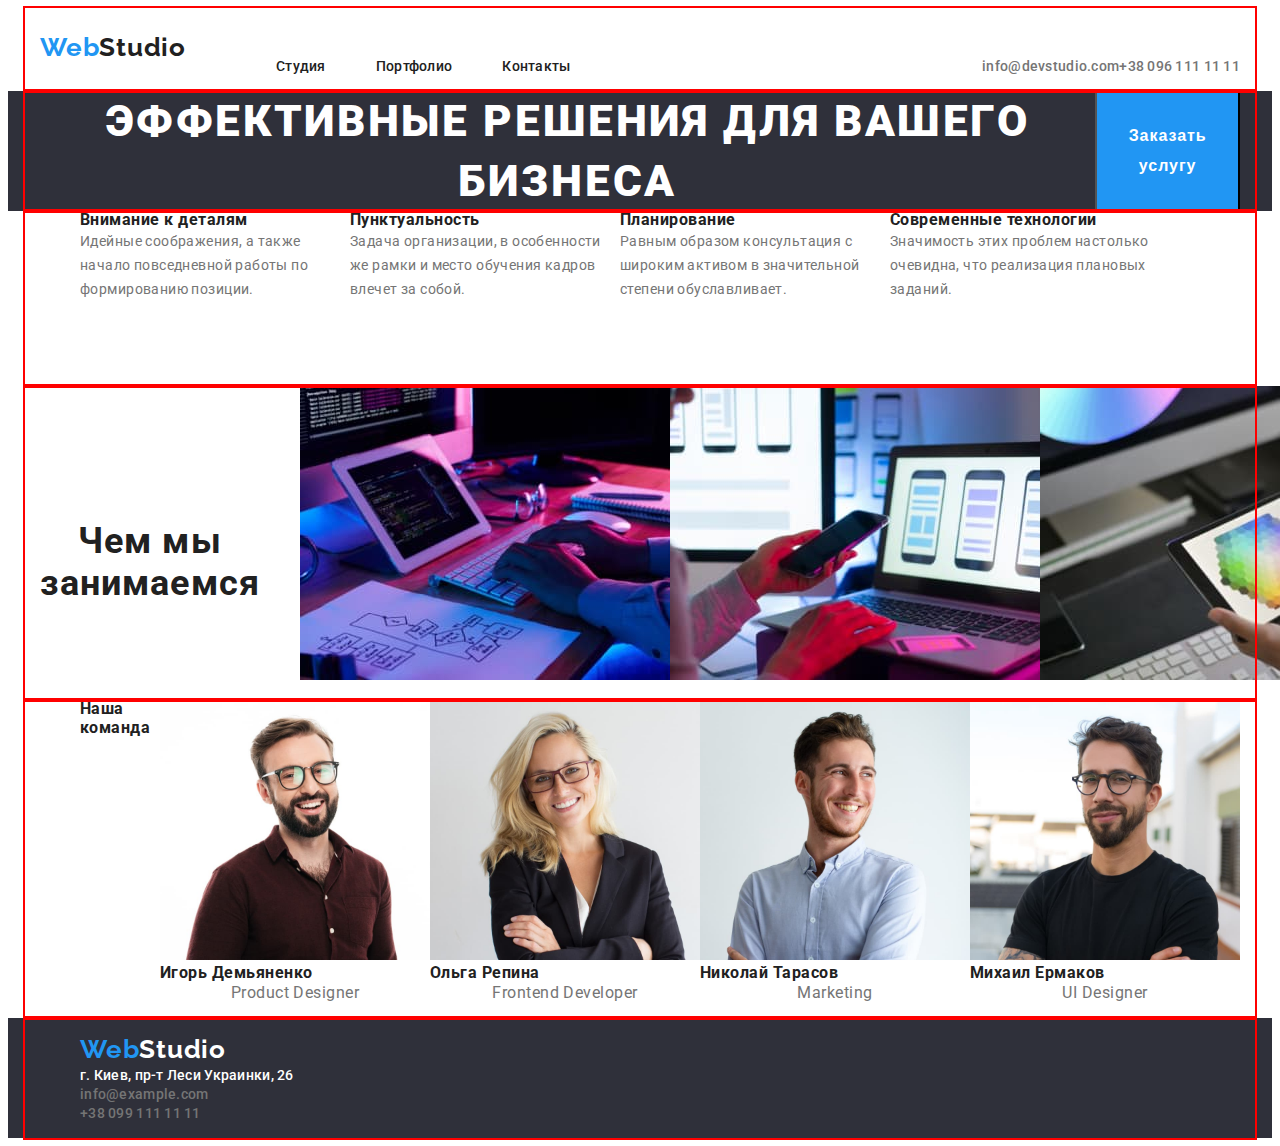
<file: index.html>
<!DOCTYPE html>
<html lang="ru">
  <head>
    <meta charset="UTF-8" />
    <meta http-equiv="X-UA-Compatible" content="IE=edge" />
    <meta name="viewport" content="width=device-width, initial-scale=1.0" />
    <title>WebStudio</title>
    <link
      rel="stylesheet"
      href="https://cdnjs.cloudflare.com/ajax/libs/modern-normalize/1.1.0/modern-normalize.min.css"
      integrity="sha512-wpPYUAdjBVSE4KJnH1VR1HeZfpl1ub8YT/NKx4PuQ5NmX2tKuGu6U/JRp5y+Y8XG2tV+wKQpNHVUX03MfMFn9Q=="
      crossorigin="anonymous"
      referrerpolicy="no-referrer"
    />
    <link rel="preconnect" href="https://fonts.googleapis.com" />
    <link rel="preconnect" href="https://fonts.gstatic.com" crossorigin />
    <link
      href="https://fonts.googleapis.com/css2?family=Raleway:wght@700&family=Roboto:wght@400;500;700;900&display=swap"
      rel="stylesheet"
    />
    <link rel="stylesheet" href="./css/style.css" />
  </head>
  <body>
    <header class="start">
      <div class="container">
      <nav class="navigation">
        <a class="logo" href="">Web<span class="logo-element-one">Studio</span></a>
        <ul class="nav-link-list-one">
          <li class="nav-element"><a href="" class="link-head-one">Студия</a></li>
          <li class="nav-element"><a href="portfolio.html" class="link-head-one">Портфолио</a></li>
          <li class="nav-element"><a href="" class="link-head-one">Контакты</a></li>
        </ul>
      </nav> 
           
      <ul class="nav-link-list-two">
        <li class="nav-element-two"><a class="link-head" href="mailto:info@devstudio.com">info@devstudio.com</a></li>
        <li class="nav-element-two"><a class="link-head" href="tel:+380961111111">+38 096 111 11 11</a></li>
      </ul> 
                  
      </div>
    </header>
    <main>
      <section class="section-head">
        <div class="container">
        <h1 class="hero-one">Эффективные решения для вашего бизнеса</h1>
        <button class="press-it" type="button">Заказать услугу</button>
        </div>
      </section>
      <section>
        <div class="container">
        <div class="items">
        <ul class="section-middle">
          <li>           
            <h3 class="hero-info">Внимание к деталям</h3>
            <p class="description">
              Идейные соображения, а также начало повседневной работы по формированию позиции.
            </p>            
          </li>
          <li>            
            <h3 class="hero-info">Пунктуальность</h3>
            <p class="description">
              Задача организации, в особенности же рамки и место обучения кадров влечет за собой.
            </p>            
          </li>
          <li>            
            <h3 class="hero-info">Планирование</h3>
            <p class="description">
              Равным образом консультация с широким активом в значительной степени обуславливает.
            </p>            
          </li>
          <li>            
            <h3 class="hero-info">Современные технологии</h3>
            <p class="description">
              Значимость этих проблем настолько очевидна, что реализация плановых заданий.
            </p>            
          </li>
        </ul>
        </div>
      </div>
      </section>
      <section>
        <div class="container">  
          <h2 class="hero-two">Чем мы занимаемся</h2>      
        <ul class="section-bottom">           
          <li><img src="./images/box_1.jpg" alt="разработка_по" width="370" height="294" /></li>
          <li>
            <img
              src="./images/box_2.jpg"
              alt="разработка_по_для_мобильных"
              width="370"
              height="294"
            />
          </li>
          <li>
            <img src="./images/box_3.jpg" alt="разработка_дизайна" width="370" height="294" />
          </li>
        </ul>
        </div>
      </section>
      <section>
        <div class="container">        
        <ul class="section-bottom-two">
          <li><h2 class="hero-three">Наша команда</h2></li>
          <li>            
            <img src="./images/team/img_1.jpg" alt="Product_Designer" width="270" height="260" /> 
            <div class="foto-pad">          
            <h3 class="hero-three">Игорь Демьяненко</h3>
            <p class="profession">Product Designer</p>
            </div>
          </li>
          <li>            
            <img src="./images/team/img_2.jpg" alt="Frontend_Developer" width="270" height="260" />  
            <div class="foto-pad">          
            <h3 class="hero-three">Ольга Репина</h3>
            <p class="profession">Frontend Developer</p>
            </div>
          </li>
          <li>            
            <img src="./images/team/img_3.jpg" alt="Marketing" width="270" height="260" /> 
            <div class="foto-pad">           
            <h3 class="hero-three">Николай Тарасов</h3>
            <p class="profession">Marketing</p>
            </div>
          </li>
          <li>            
            <img src="./images/team/img_4.jpg" alt="UI_Designer" width="270" height="260" /> 
            <div class="foto-pad">           
            <h3 class="hero-three">Михаил Ермаков</h3>
            <p class="profession">UI Designer</p>
            </div>
          </li>
        </ul>
        </div>
      </section>
    </main>
    <footer class="foot">
      <div class="container">
        <address class="foot-adress">
          <ul class="adress-id">
           <li><a class="logo" href="">Web<span class="logo-foot-element">Studio</span></a></li>       
          <li class="adress-element">
            <a class="link-foot-color" href="https://goo.gl/maps/4eF4YuGWMqRtuZ2J6">г. Киев, пр-т Леси Украинки, 26</a>
          </li>
          <li class="adress-element">
            <a class="link-foot" href="mailto:info@example.com">info@example.com</a>
          </li>
          <li class="adress-element">
            <a class="link-foot" href="tel:+380991111111">+38 099 111 11 11</a>
          </li>
          </div>
        </ul>
      </address>
      </div>
    </footer>
  </body>
</html>
</file>
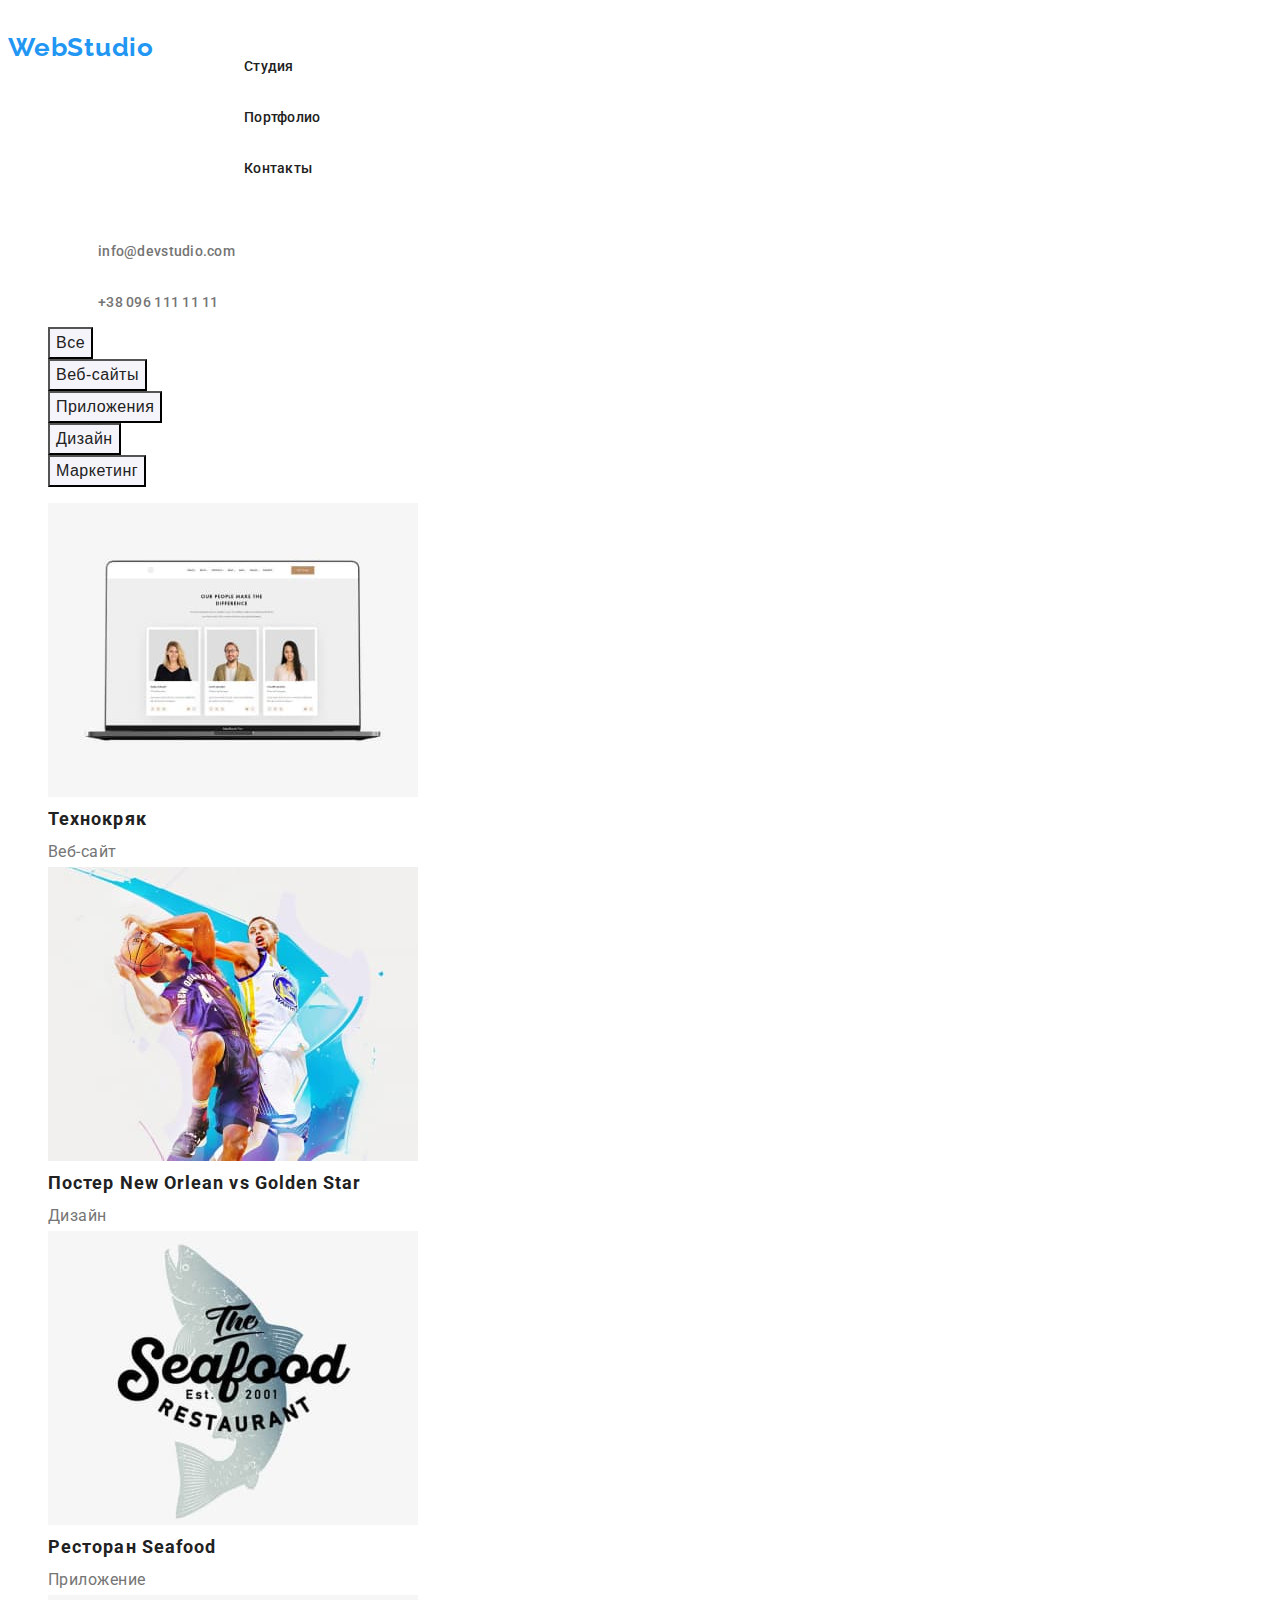
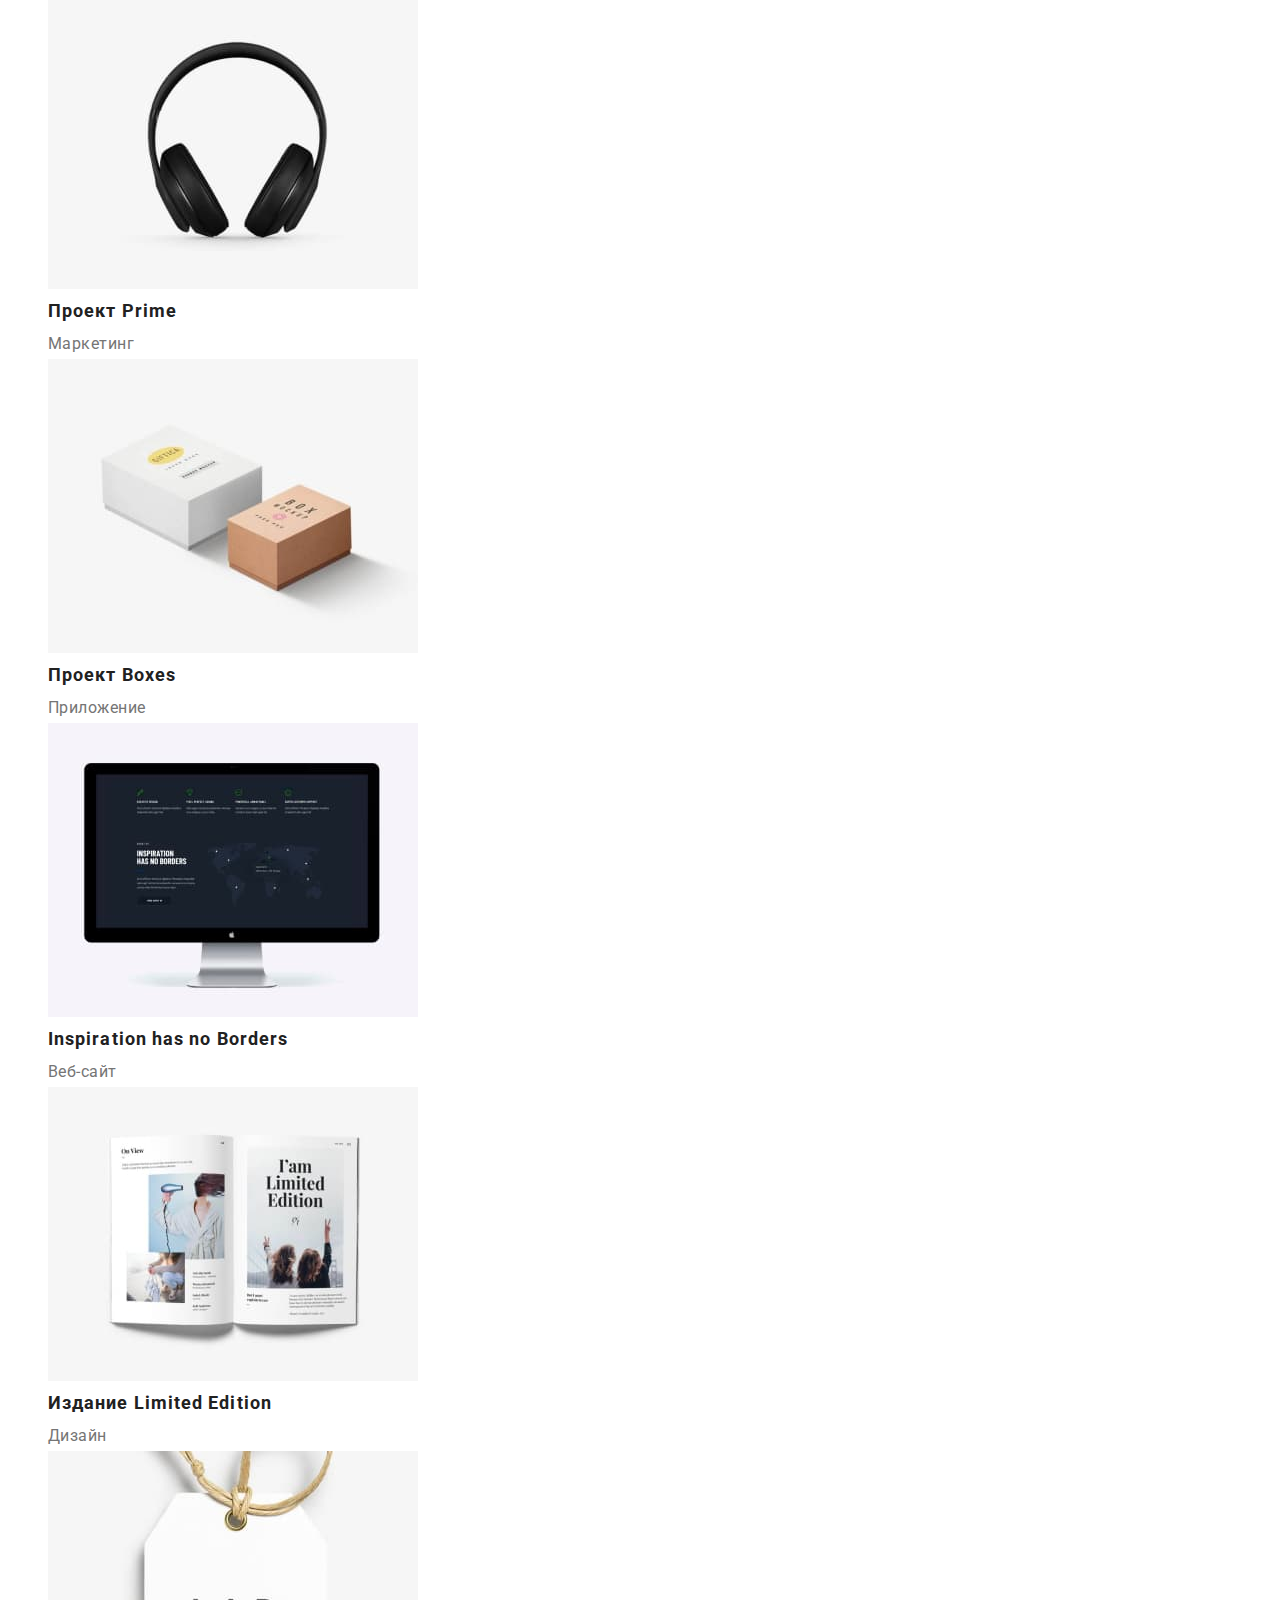
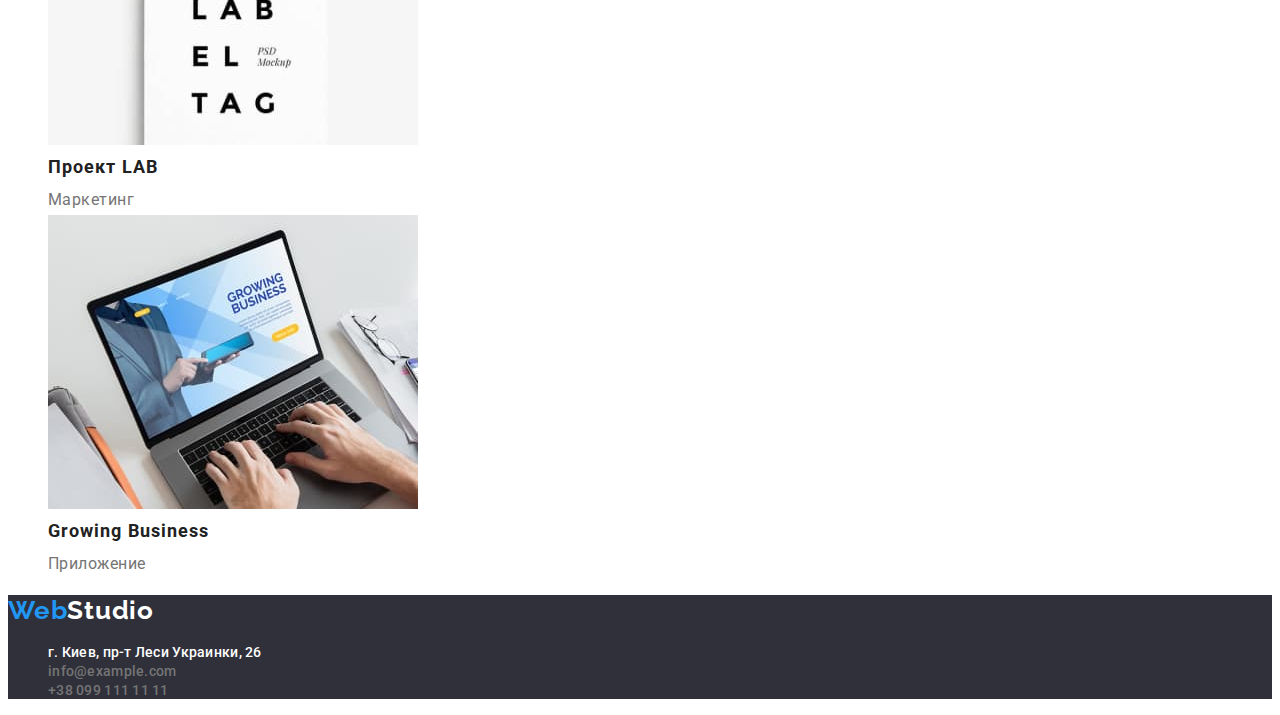
<file: portfolio.html>
<!DOCTYPE html>
<html lang="ru">
  <head>
    <meta charset="UTF-8" />
    <meta http-equiv="X-UA-Compatible" content="IE=edge" />
    <meta name="viewport" content="width=device-width, initial-scale=1.0" />
    <title>Portfolio</title>
    <link
      rel="stylesheet"
      href="https://cdnjs.cloudflare.com/ajax/libs/modern-normalize/1.1.0/modern-normalize.min.css"
      integrity="sha512-wpPYUAdjBVSE4KJnH1VR1HeZfpl1ub8YT/NKx4PuQ5NmX2tKuGu6U/JRp5y+Y8XG2tV+wKQpNHVUX03MfMFn9Q=="
      crossorigin="anonymous"
      referrerpolicy="no-referrer"
    />
    <link rel="preconnect" href="https://fonts.googleapis.com" />
    <link rel="preconnect" href="https://fonts.gstatic.com" crossorigin />
    <link
      href="https://fonts.googleapis.com/css2?family=Raleway:wght@700&family=Roboto:wght@400;500;700;900&display=swap"
      rel="stylesheet"
    />
    <link rel="stylesheet" href="./css/style.css" />
  </head>
  <body class="main-srift">
     <header class="start">
      <nav class="navigation">
        <a class="logo" href="">Web<span class="logo-element">Studio</span></a>
        <ul class="navigation-list">
          <li class="nav-element"><a href="index.html" class="link-head-one">Студия</a></li>
          <li class="nav-element"><a href="" class="link-head-one">Портфолио</a></li>
          <li class="nav-element"><a href="" class="link-head-one">Контакты</a></li>
        </ul>
      </nav>
      <ul>
        <li class="nav-element"><a class="link-head" href="mailto:info@devstudio.com">info@devstudio.com</a></li>
        <li class="nav-element"><a class="link-head" href="tel:+380961111111">+38 096 111 11 11</a></li>
      </ul>
    </header>
    <main>
      <section class="button-list">
        <h1 hidden>WebStudio</h1>
        <ul>
          <li class="button-element">
            <button class="portfolio-button" type="button">Все</button>
          </li>
          <li class="button-element">
            <button class="portfolio-button" type="button">Веб-сайты</button>
          </li>
          <li class="button-element">
            <button class="portfolio-button" type="button">Приложения</button>
          </li>
          <li class="button-element">
            <button class="portfolio-button" type="button">Дизайн</button>
          </li>
          <li class="button-element">
            <button class="portfolio-button" type="button">Маркетинг</button>
          </li>
        </ul>

        <ul>
          <li class="img-list-element">
            <img src="./images/img1.jpg" alt="Технокряк" width="370" />
            <h2 class="work-name">Технокряк</h2>
            <p class="description-port">Веб-сайт</p>
          </li>
          <li class="img-list-element">
            <img src="./images/img2.jpg" alt="Постер New Orlean vs Golden Star" width="370" />
            <h2 class="work-name">Постер New Orlean vs Golden Star</h2>
            <p class="description-port">Дизайн</p>
          </li>
          <li class="img-list-element">
            <img src="./images/img3.jpg" alt="Ресторан Seafood" width="370" />
            <h2 class="work-name">Ресторан Seafood</h2>
            <p class="description-port">Приложение</p>
          </li>
          <li class="img-list-element">
            <img src="./images/img4.jpg" alt="Проект Prime" width="370" />
            <h2 class="work-name">Проект Prime</h2>
            <p class="description-port">Маркетинг</p>
          </li>
          <li class="img-list-element">
            <img src="./images/img5.jpg" alt="Проект Boxes" width="370" />
            <h2 class="work-name">Проект Boxes</h2>
            <p class="description-port">Приложение</p>
          </li>
          <li class="img-list-element">
            <img src="./images/img6.jpg" alt="Inspiration has no Borders" width="370" />
            <h2 class="work-name">Inspiration has no Borders</h2>
            <p class="description-port">Веб-сайт</p>
          </li>
          <li class="img-list-element">
            <img src="./images/img7.jpg" alt="Издание Limited Edition" width="370" />
            <h2 class="work-name">Издание Limited Edition</h2>
            <p class="description-port">Дизайн</p>
          </li>
          <li class="img-list-element">
            <img src="./images/img8.jpg" alt="Проект LAB" width="370" />
            <h2 class="work-name">Проект LAB</h2>
            <p class="description-port">Маркетинг</p>
          </li>
          <li class="img-list-element">
            <img src="./images/img9.jpg" alt="Growing Business" width="370" />
            <h2 class="work-name">Growing Business</h2>
            <p class="description-port">Приложение</p>
          </li>
        </ul>
      </section>
    </main>
        <footer class="foot">
      <a class="logo" href="">Web<span class="logo-foot-element">Studio</span></a>
      <address>
        <ul class="adress-id">
          <li class="adress-element">
            <a class="link-foot-color" href="https://goo.gl/maps/4eF4YuGWMqRtuZ2J6"
              >г. Киев, пр-т Леси Украинки, 26</a
            >
          </li>
          <li class="adress-element">
            <a class="link-foot" href="mailto:info@example.com">info@example.com</a>
          </li>
          <li class="adress-element">
            <a class="link-foot" href="tel:+380991111111">+38 099 111 11 11</a>
          </li>
        </ul>
      </address>
    </footer>

  </body>
</html>
</file>
<file: css/style.css>
p,
h1,
h2,
h3,
h4,
h5,
h6 {
  margin: 0;
}
img {
}

/*переменние основніх цветов*/
:root {
  --blue-color: #2196f3;
  --white-color: #ffffff;
  --grey-color: #757575;
  --black-color: #212121;
}

body {
  font-family: roboto, sans-serif;
  color: var(--black-color);
}
/* header */
.container {
  display: flex;
}
.navigation {
  display: flex;
}
.nav-link-list-one {
  display: flex;
}
.nav-link-list-two {
  margin-left: auto;
  display: flex;
}

.nav-element {
  padding-top: 32px;
  margin-left: 50px;
}
.nav-element-two {
  padding-top: 32px;
}
.nav-element-two:last-child {
}

.section-head,
.section-bottom,
.section-bottom-two,
footer {
  margin-top: 0px;
}
.middle-height{
  height: 591px;
}
.section-middle,
.hero-two {
  margin-top: 0;
  margin-bottom: 56px;
}
.container {
  width: 1200px;
  padding-left: 15px;
  padding-right: 15px;
  margin: 0 auto;
  outline: 2px solid red;
}
/*logo стиль*/
.logo {
  padding-top: 24px;
  font-family: Raleway;
  font-weight: 700;
  font-size: 26px;
  line-height: 1.19;
  letter-spacing: 0.03em;
  color: var(--blue-color);
}
.logo-element-one {
  color: var(--black-color);
}
/* logo end */
.start {
  background-color: var(--white-color);
}

.navigation-one {
  font-weight: 500;
  font-size: 14px;
  line-height: calc(16 / 14);
  letter-spacing: 0.02em;
  color: var(--black-color);
}
.link-head-one:hover,
.link-head-one:focus,
.link-head:hover,
.link-head:focus,
.link-foot:hover,
.link-foot:focus,
.link-foot-color:hover,
.link-foot-color:focus {
  color: var(--blue-color);
}
.link-head,
.link-head-one,
.link-foot,
.link-foot-color {
  font-weight: 500;
  font-size: 14px;
  line-height: 1.14;
  letter-spacing: 0.02em;
  text-decoration: none;
  color: var(--grey-color);
}

.link-head-one {
  color: var(--black-color);
}
ul {
  list-style: none;
}
a {
  text-decoration: none;
  font-style: normal;
}

.section-head {
  background-color: #2f303a;
}
/* header end */
/* Body_____________________________________________________________________________Body */
.section-one {
  display: block;
}
.section-bottom {
  display: flex;
}
.section-bottom-two {
  display: flex;
}
/* кнопки */
.portfolio-button {
  font-weight: 500;
  font-size: 16px;
  line-height: calc(26 / 16);
  text-align: center;
  letter-spacing: 0.03em;
  color: var(--black-color);
  background-color: #f5f4fa;
}
.portfolio-button:hover,
.portfolio-button:focus {
  cursor: pointer;
  color: var(--white-color);
  background-color: var(--blue-color);
}
.press-it {
   cursor: pointer;
  font-weight: 700;
  font-size: 16px;
  line-height: 1.87;
  display: flex;
  align-items: center;
  text-align: center;
  letter-spacing: 0.06em;
  background-color: var(--blue-color);
  color: var(--white-color);
}

.press-it:hover,
.press-it:focus {
  color: var(--grey-color);
  background-color: #f5f4fa;
}

/* кнопки стоп*/
/* positon of elements */
.section-middle {
  display: flex;
}
.description {
  width: 270px;
  height: 101px;
}
.section-bottom {
}
.hero-one {
  font-weight: 900;
  font-size: 44px;
  line-height: calc(60 / 44);
  text-align: center;
  letter-spacing: 0.06em;
  text-transform: uppercase;
  color: var(--white-color);
}
.hero-two {
  padding-top: 134px;
}
.nav-word {
  font-weight: 500;
  font-size: 16px;
  line-height: calc(30 / 16);
  letter-spacing: 0.03em;
  color: var(--black-color);
}
.profession {
  font-size: 16px;
  line-height: calc(19 / 16);
  text-align: center;
  letter-spacing: 0.03em;
  color: var(--grey-color);
}
.description {
  font-size: 14px;
  line-height: calc(24 / 14);
  letter-spacing: 0.03em;
  color: var(--grey-color);
}
.description-port {
  font-size: 16px;
  line-height: calc(30 / 16);
  letter-spacing: 0.03em;
  color: var(--grey-color);
}
.work-name {
  font-weight: 700;
  font-size: 18px;
  line-height: 2;
  letter-spacing: 0.06em;
}
.hero-two {
  font-weight: 700;
  font-size: 36px;
  line-height: calc(42 / 36);
  text-align: center;
  letter-spacing: 0.03em;
  color: var(--black-color);
}
.hero-three,
.hero-info {
  font-weight: 700;
  font-size: 16px;
  line-height: calc(16 / 14);
  letter-spacing: 0.03em;
}

/* body end ____________________________________________________________________body-end */
/*Footer */
.foot {
  background: #2f303a;
}
.link-foot-color {
  font-style: normal;
  color: var(--white-color);
}
.foot-color {
  font-style: normal;
  font-family: roboto;
  font-weight: normal;
  font-size: 14px;
  line-height: calc(24 / 14);
  letter-spacing: 0.03em;
  color: rgba(255, 255, 255, 0.6);
}
.logo-foot-element {
  color: var(--white-color);
}
</file>
